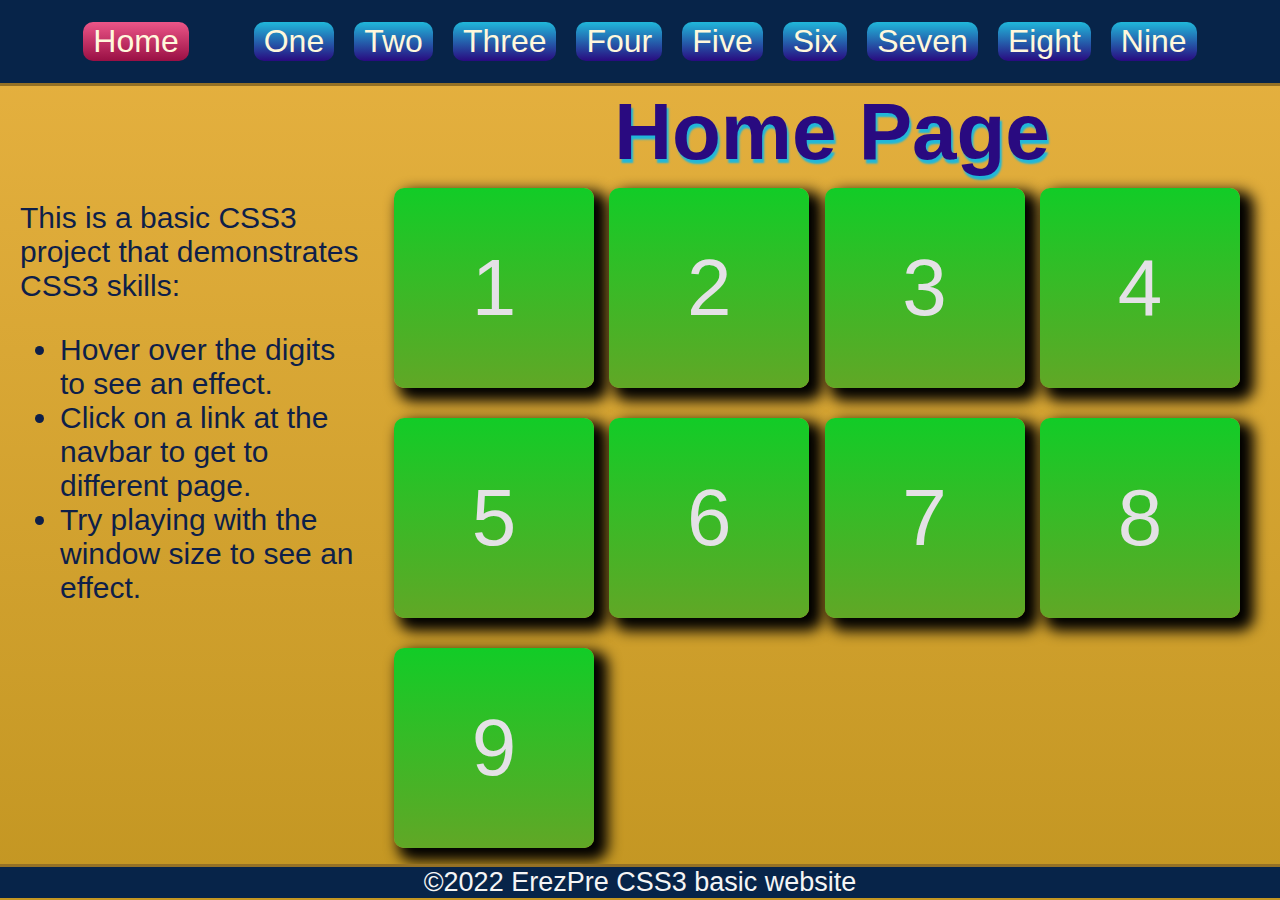
<file: index.html>
<!DOCTYPE html>
<html lang="en">
  <head>
    <meta charset="UTF-8" />
    <meta http-equiv="X-UA-Compatible" content="IE=edge" />
    <meta name="viewport" content="width=device-width, initial-scale=1.0" />
    <link rel="stylesheet" href="./styles.css" />
    <title>Numbers Display</title>
  </head>
  <body>
    <div class="container">
      <div class="navbar">
        <a class="nav-link home" href="./index.html">home</a>
        <a class="nav-link" href="./digit.html">one</a>
        <a class="nav-link" href="./digit.html">two</a>
        <a class="nav-link" href="./digit.html">three</a>
        <a class="nav-link" href="./digit.html">four</a>
        <a class="nav-link" href="./digit.html">five</a>
        <a class="nav-link" href="./digit.html">six</a>
        <a class="nav-link" href="./digit.html">seven</a>
        <a class="nav-link" href="./digit.html">eight</a>
        <a class="nav-link" href="./digit.html">nine</a>
      </div>
      <div class="left-description">
        This is a basic CSS3 project that demonstrates CSS3 skills:
        <ul>
          <li>Hover over the digits to see an effect.</li>
          <li>Click on a link at the navbar to get to different page.</li>
          <li>Try playing with the window size to see an effect.</li>
        </ul>
      </div>
      <div class="main">
        <div class="header">Home Page</div>
        <div class="big-nums-grid">
          <div class="big-num">1</div>
          <div class="big-num">2</div>
          <div class="big-num">3</div>
          <div class="big-num">4</div>
          <div class="big-num">5</div>
          <div class="big-num">6</div>
          <div class="big-num">7</div>
          <div class="big-num">8</div>
          <div class="big-num">9</div>
        </div>
      </div>
      <div class="footer">&copy;2022 ErezPre CSS3 basic website</div>
    </div>
  </body>
</html>
</file>
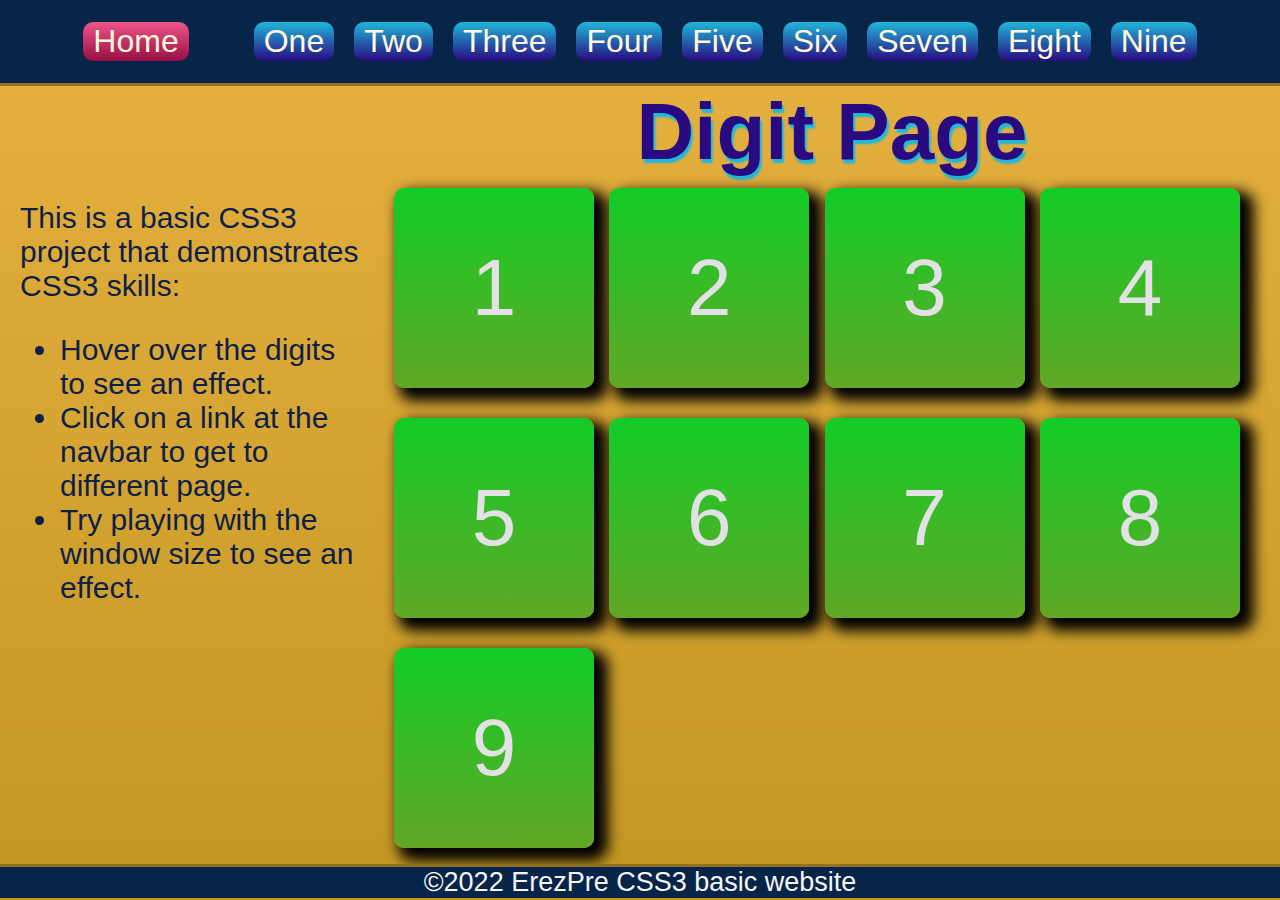
<file: digit.html>
<!DOCTYPE html>
<html lang="en">
  <head>
    <meta charset="UTF-8" />
    <meta http-equiv="X-UA-Compatible" content="IE=edge" />
    <meta name="viewport" content="width=device-width, initial-scale=1.0" />
    <link rel="stylesheet" href="./styles.css" />
    <title>Numbers Display</title>
  </head>
  <body>
    <div class="container">
      <div class="navbar">
        <a class="nav-link home" href="./index.html">home</a>
        <a class="nav-link" href="./digit.html">one</a>
        <a class="nav-link" href="./digit.html">two</a>
        <a class="nav-link" href="./digit.html">three</a>
        <a class="nav-link" href="./digit.html">four</a>
        <a class="nav-link" href="./digit.html">five</a>
        <a class="nav-link" href="./digit.html">six</a>
        <a class="nav-link" href="./digit.html">seven</a>
        <a class="nav-link" href="./digit.html">eight</a>
        <a class="nav-link" href="./digit.html">nine</a>
      </div>
      <div class="left-description">
        This is a basic CSS3 project that demonstrates CSS3 skills:
        <ul>
          <li>Hover over the digits to see an effect.</li>
          <li>Click on a link at the navbar to get to different page.</li>
          <li>Try playing with the window size to see an effect.</li>
        </ul>
      </div>
      <div class="main">
        <div class="header">Digit Page</div>
        <div class="big-nums-grid">
          <div class="big-num">1</div>
          <div class="big-num">2</div>
          <div class="big-num">3</div>
          <div class="big-num">4</div>
          <div class="big-num">5</div>
          <div class="big-num">6</div>
          <div class="big-num">7</div>
          <div class="big-num">8</div>
          <div class="big-num">9</div>
        </div>
      </div>
      <div class="footer">&copy;2022 ErezPre CSS3 basic website</div>
    </div>
  </body>
</html>
</file>
<file: styles.css>
* {
  --border-color: #957125;
}
body {
  height: 100vh;
  margin: 0;
  background: linear-gradient(
    0deg,
    rgba(195, 150, 34, 1) 0%,
    rgba(231, 178, 65, 1) 100%
  );
  background-repeat: no-repeat;
  background-attachment: fixed;
}
.container {
  height: 100%;

  display: grid;
  grid-template-areas:
    "navbar navbar"
    "left-description main"
    "footer footer";
  grid-template-columns: 30% 70%;
  grid-template-rows: auto auto auto;
}
.navbar {
  height: auto;
  padding: 15px;
  grid-area: navbar;

  display: flex;
  flex-wrap: wrap;
  gap: 10px;
  justify-content: center;
  align-items: center;
  border-bottom-style: solid;
  border-color: var(--border-color);
  background: rgb(7, 36, 73);
}
.footer {
  font-family: "Lucida Sans Unicode", "Lucida Grande", sans-serif;

  grid-area: footer;
  align-self: center;
  height: auto;
  overflow-wrap: break-word;
  border-top-style: solid;
  border-color: var(--border-color);
  font-size: 27px;
  background: rgb(7, 36, 73);
  color: whitesmoke;
  text-align: center;
}

.left-description {
  font-family: "Comic Sans MS", cursive, sans-serif;

  color: rgb(14, 31, 73);
  grid-area: left-description;
  /* border-right-style: solid; */
  border-color: var(--border-color);
  font-size: 30px;
  margin-top: 115px;
  margin-left: 20px;
  margin-right: 20px;
}
.main {
  grid-area: main;
  height: 100%;
  width: 100%;
}
.big-nums-grid {
  display: grid;
  grid-template-columns: repeat(auto-fill, minmax(200px, 1fr));
  height: 50%;
  width: 95%;
  gap: 10px;
}
.nav-link {
  height: auto;
  font-size: 200%;
  text-decoration: none;
  margin: 5px;
  border-radius: 10px;
  background: linear-gradient(
    0deg,
    rgb(41, 10, 128) 0%,
    rgb(32, 184, 218) 100%
  );
  color: cornsilk;
  font-family: Impact, Charcoal, sans-serif;
  text-transform: capitalize;
  padding: 1px 10px;
}
.home {
  margin-right: 50px;
  background: linear-gradient(
    0deg,
    rgb(153, 15, 68) 0%,
    rgb(236, 86, 136) 100%
  );
}
a {
}
.big-num {
  font-family: Impact, Charcoal, sans-serif;

  color: #e4e1e6;
  font-size: 500%;
  --width: 200px;
  height: var(--width);
  width: var(--width);
  margin: 10px;
  background: linear-gradient(
    0deg,
    rgba(97, 167, 38, 1) 0%,
    rgba(18, 204, 39, 1) 100%
  );
  -webkit-box-shadow: 9px 8px 14px 5px #000000;
  box-shadow: 9px 8px 14px 5px #000000;
  display: flex;
  justify-content: center;
  text-align: center;
  align-items: center;
  border-radius: 10px;
}
.header {
  text-align: center;
  font-size: 80px;
  font-family: "Arial Black", Gadget, sans-serif;

  font-weight: bolder;

  color: rgb(41, 10, 128);
  text-shadow: 2px 4px 2px rgb(32, 184, 218);
}
.nav-link:hover {
  padding: 10px;
}
.big-num:hover {
  transition-duration: 1.5s;
  border-radius: 100%;
  background: linear-gradient(
    0deg,
    rgba(154, 33, 190, 1) 0%,
    rgba(214, 26, 96, 1) 100%
  );
}
@media only screen and (max-width: 730px) {
  .container {
    height: 100%;
    display: grid;
    grid-template-areas:
      "navbar"
      "left-description"
      "main"
      "footer";
    grid-template-columns: 100%;
    grid-template-rows: auto;
  }
}
</file>
